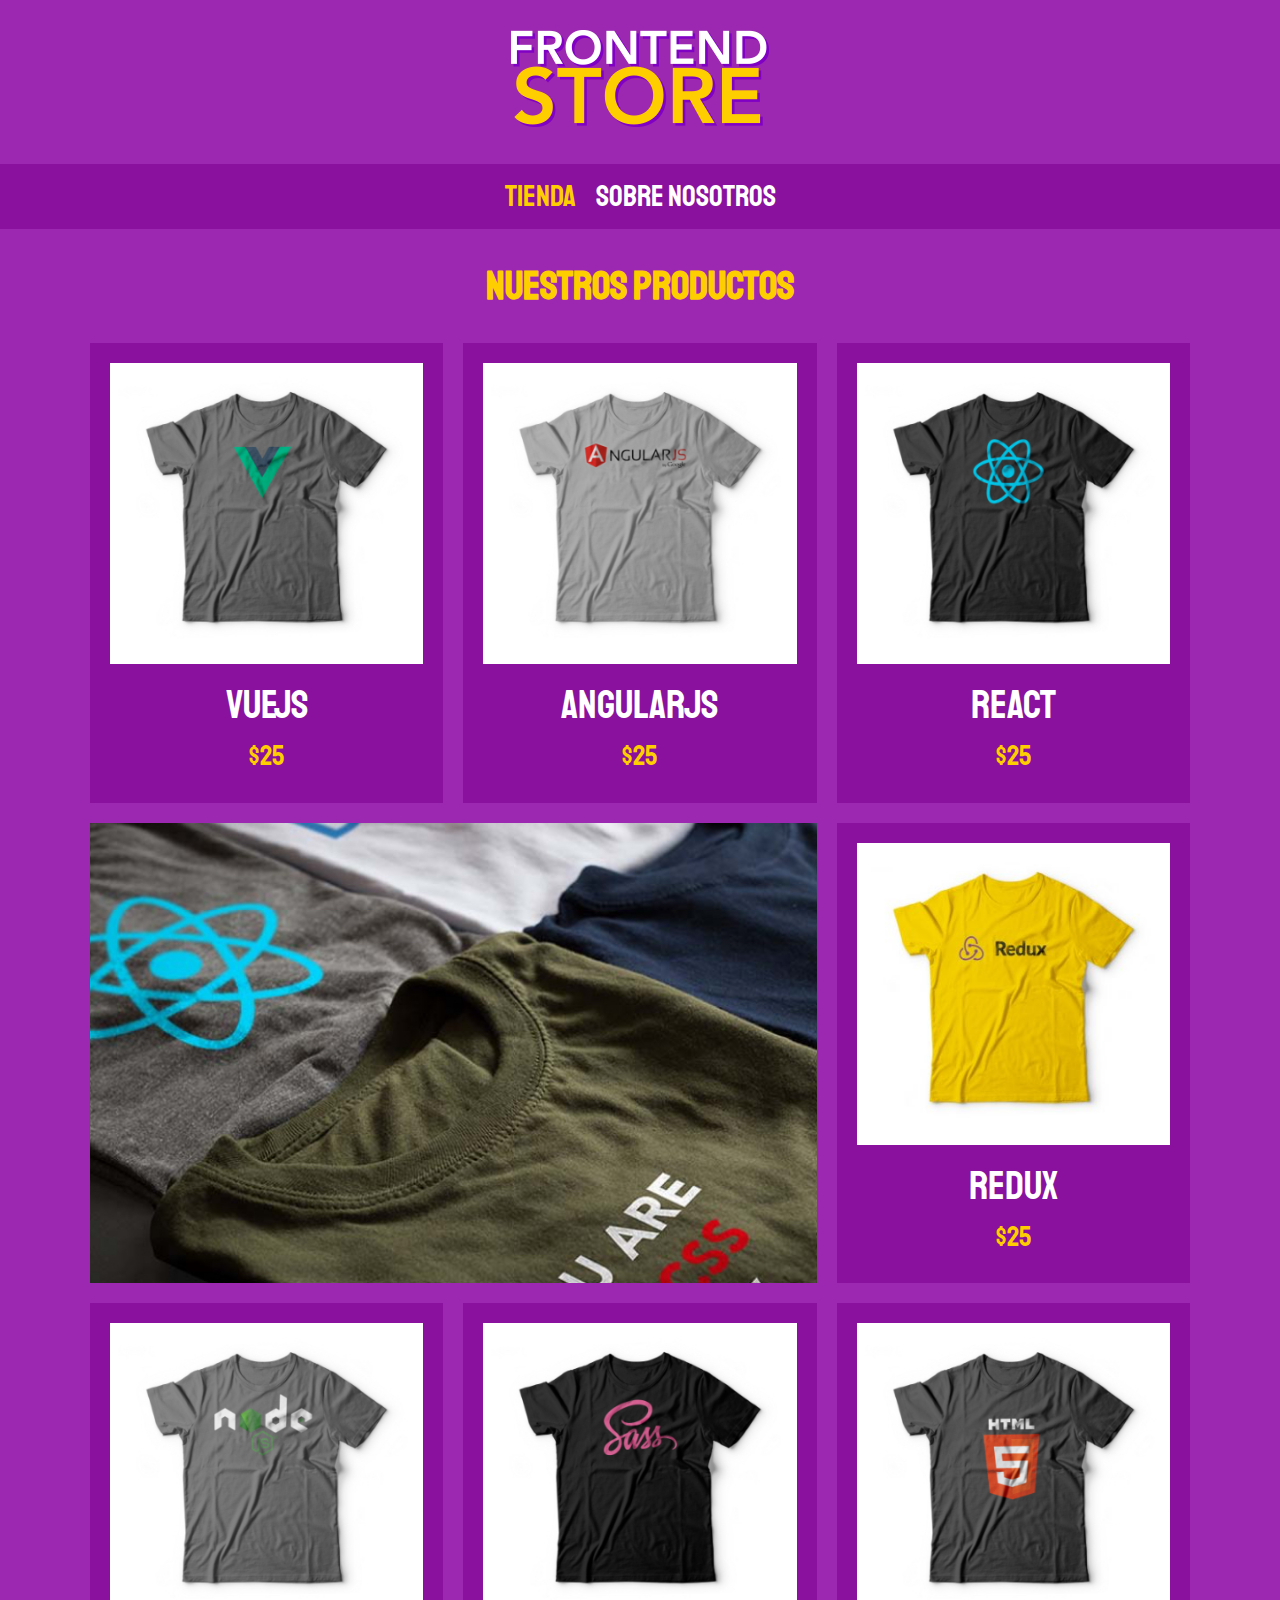
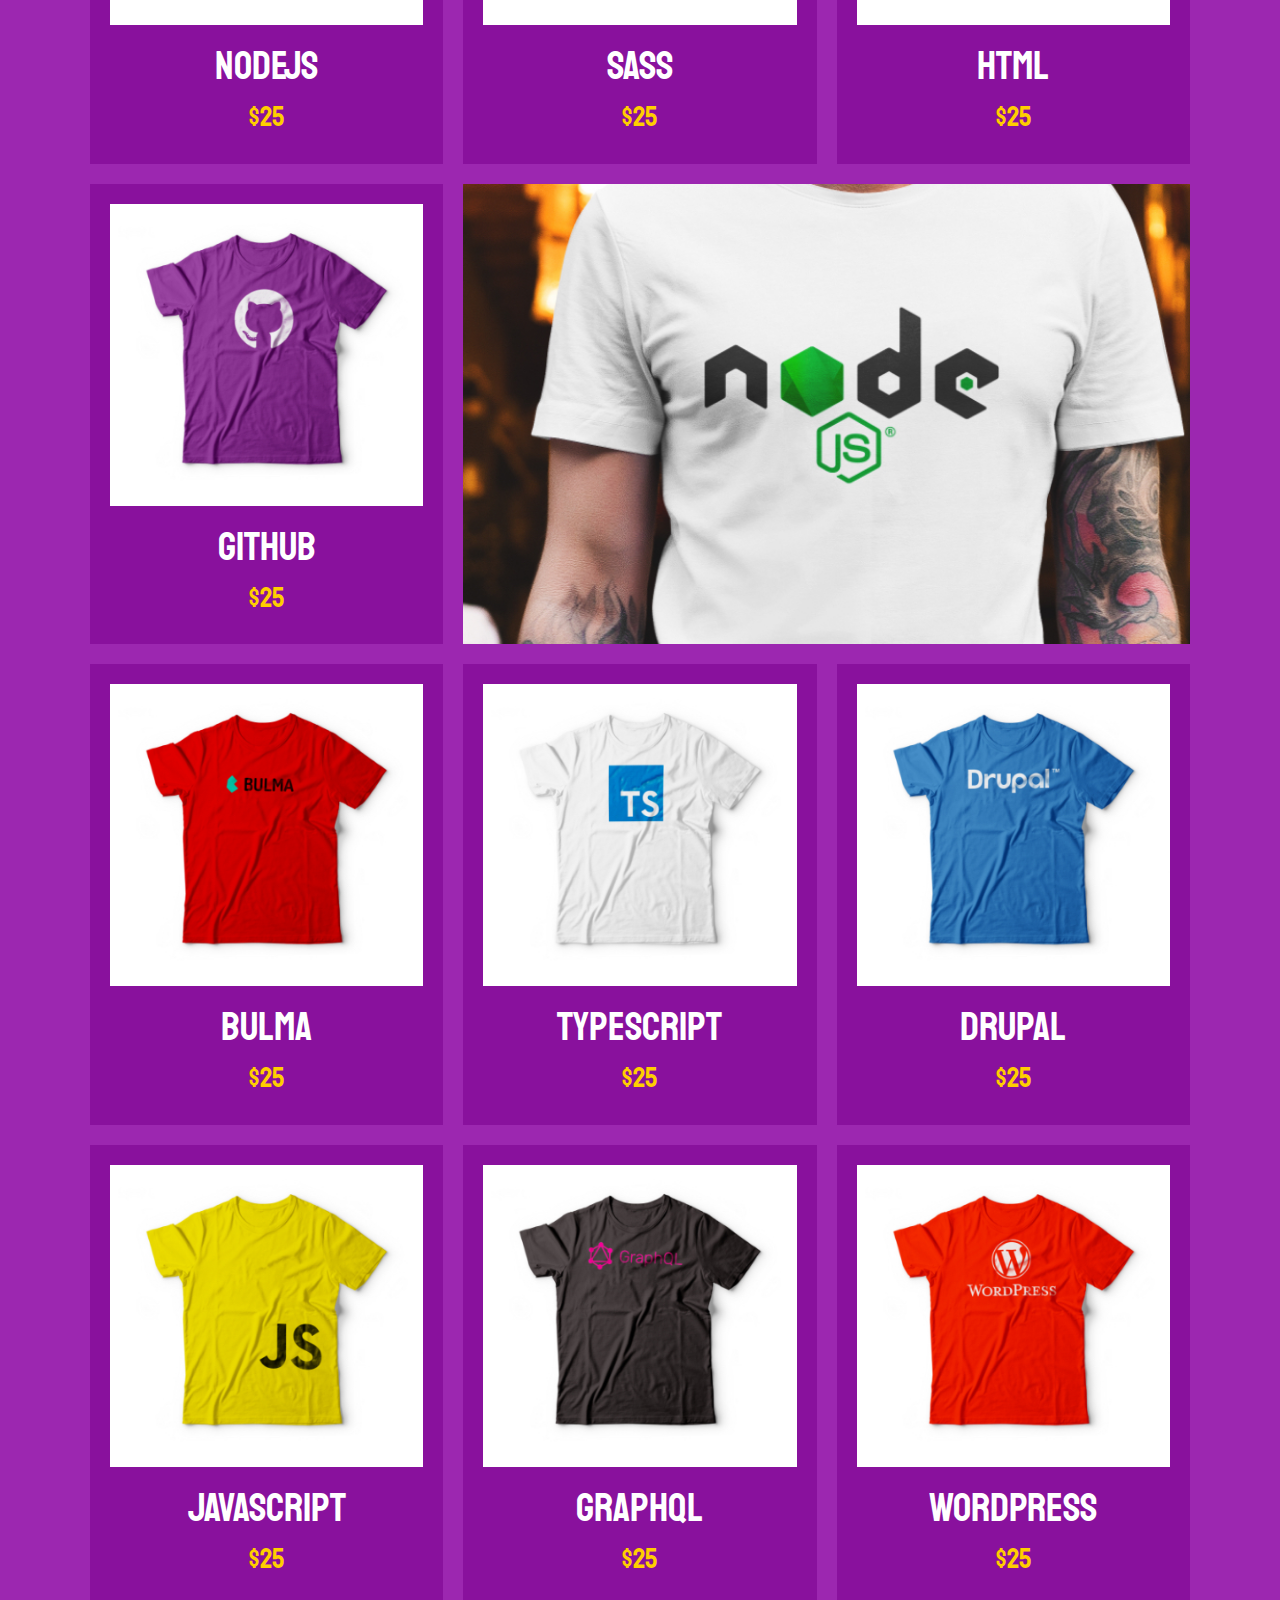
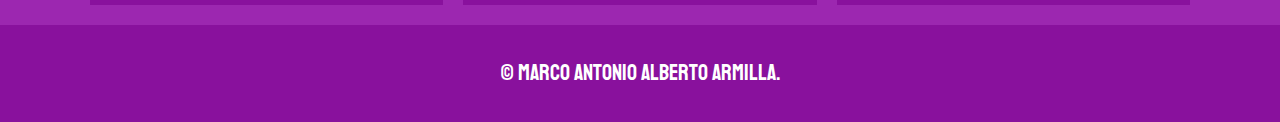
<file: index.html>
<!DOCTYPE html>
<html lang="es">
<head>
    <meta charset="UTF-8">
    <meta name="viewport" content="width=device-width, initial-scale=1.0">
    <meta name="description" content="Tienda en línea de camisas">
    <title>Frontend Store</title>

    <link rel="stylesheet" href="css/normalize.css">
    <link href="https://fonts.googleapis.com/css2?family=Staatliches&display=swap" rel="stylesheet">
    <link rel="stylesheet" href="css/styles.css">
</head>
<body>
    
    <header class="header">
        <a href="index.html">
            <img class="header__logo" src="img/logo.png" alt="Logotipo">
        </a>
    </header>

    <nav class="navegation">
        <a class="navegation__link navegation__link--active" href="index.html">Tienda</a>
        <a class="navegation__link" href="about_us.html">Sobre Nosotros</a>
    </nav>

    <main class="container">
        
        <h1>Nuestros productos</h1>

        <div class="grid">
            
            <div class="product">
                <a href="product.html">
                    <img class="product__image" src="img/1.jpg" alt="Camisa">
                        <div class="product__info">
                            <p class="product__name">VueJs</p>
                            <p class="product__price">$25</p>
                        </div>
                </a>
            </div>

            <div class="product">
                <a href="product.html">
                    <img class="product__image" src="img/2.jpg" alt="Camisa">
                        <div class="product__info">
                            <p class="product__name">AngularJS</p>
                            <p class="product__price">$25</p>
                        </div>
                </a>
            </div>

            <div class="product">
                <a href="product.html">
                    <img class="product__image" src="img/3.jpg" alt="Camisa">
                        <div class="product__info">
                            <p class="product__name">React</p>
                            <p class="product__price">$25</p>
                        </div>
                </a>
            </div>

            <div class="product">
                <a href="product.html">
                    <img class="product__image" src="img/4.jpg" alt="Camisa">
                        <div class="product__info">
                            <p class="product__name">Redux</p>
                            <p class="product__price">$25</p>
                        </div>
                </a>
            </div>

            <div class="product">
                <a href="product.html">
                    <img class="product__image" src="img/5.jpg" alt="Camisa">
                        <div class="product__info">
                            <p class="product__name">NodeJs</p>
                            <p class="product__price">$25</p>
                        </div>
                </a>
            </div>

            <div class="product">
                <a href="product.html">
                    <img class="product__image" src="img/6.jpg" alt="Camisa">
                        <div class="product__info">
                            <p class="product__name">Sass</p>
                            <p class="product__price">$25</p>
                        </div>
                </a>
            </div>

            <div class="product">
                <a href="product.html">
                    <img class="product__image" src="img/7.jpg" alt="Camisa">
                        <div class="product__info">
                            <p class="product__name">HTML</p>
                            <p class="product__price">$25</p>
                        </div>
                </a>
            </div>

            <div class="product">
                <a href="product.html">
                    <img class="product__image" src="img/8.jpg" alt="Camisa">
                        <div class="product__info">
                            <p class="product__name">GitHub</p>
                            <p class="product__price">$25</p>
                        </div>
                </a>
            </div>

            <div class="product">
                <a href="product.html">
                    <img class="product__image" src="img/9.jpg" alt="Camisa">
                        <div class="product__info">
                            <p class="product__name">Bulma</p>
                            <p class="product__price">$25</p>
                        </div>
                </a>
            </div>

            <div class="product">
                <a href="product.html">
                    <img class="product__image" src="img/10.jpg" alt="Camisa">
                        <div class="product__info">
                            <p class="product__name">TypeScript</p>
                            <p class="product__price">$25</p>
                        </div>
                </a>
            </div>

            <div class="product">
                <a href="product.html">
                    <img class="product__image" src="img/11.jpg" alt="Camisa">
                        <div class="product__info">
                            <p class="product__name">Drupal</p>
                            <p class="product__price">$25</p>
                        </div>
                </a>
            </div>

            <div class="product">
                <a href="product.html">
                    <img class="product__image" src="img/12.jpg" alt="Camisa">
                        <div class="product__info">
                            <p class="product__name">JavaScript</p>
                            <p class="product__price">$25</p>
                        </div>
                </a>
            </div>

            <div class="product">
                <a href="product.html">
                    <img class="product__image" src="img/13.jpg" alt="Camisa">
                        <div class="product__info">
                            <p class="product__name">GraphQL</p>
                            <p class="product__price">$25</p>
                        </div>
                </a>
            </div>

            <div class="product">
                <a href="product.html">
                    <img class="product__image" src="img/14.jpg" alt="Camisa">
                        <div class="product__info">
                            <p class="product__name">WordPress</p>
                            <p class="product__price">$25</p>
                        </div>
                </a>
            </div>

            <div class="grafico grafico--camisa">
            </div>
            <div class="grafico grafico--node"></div>
        
        </div>

    </main>

    <footer class="footer">
        <p class="footer__text">© Marco Antonio Alberto Armilla.</p>
    </footer>

</body>
</html>
</file>
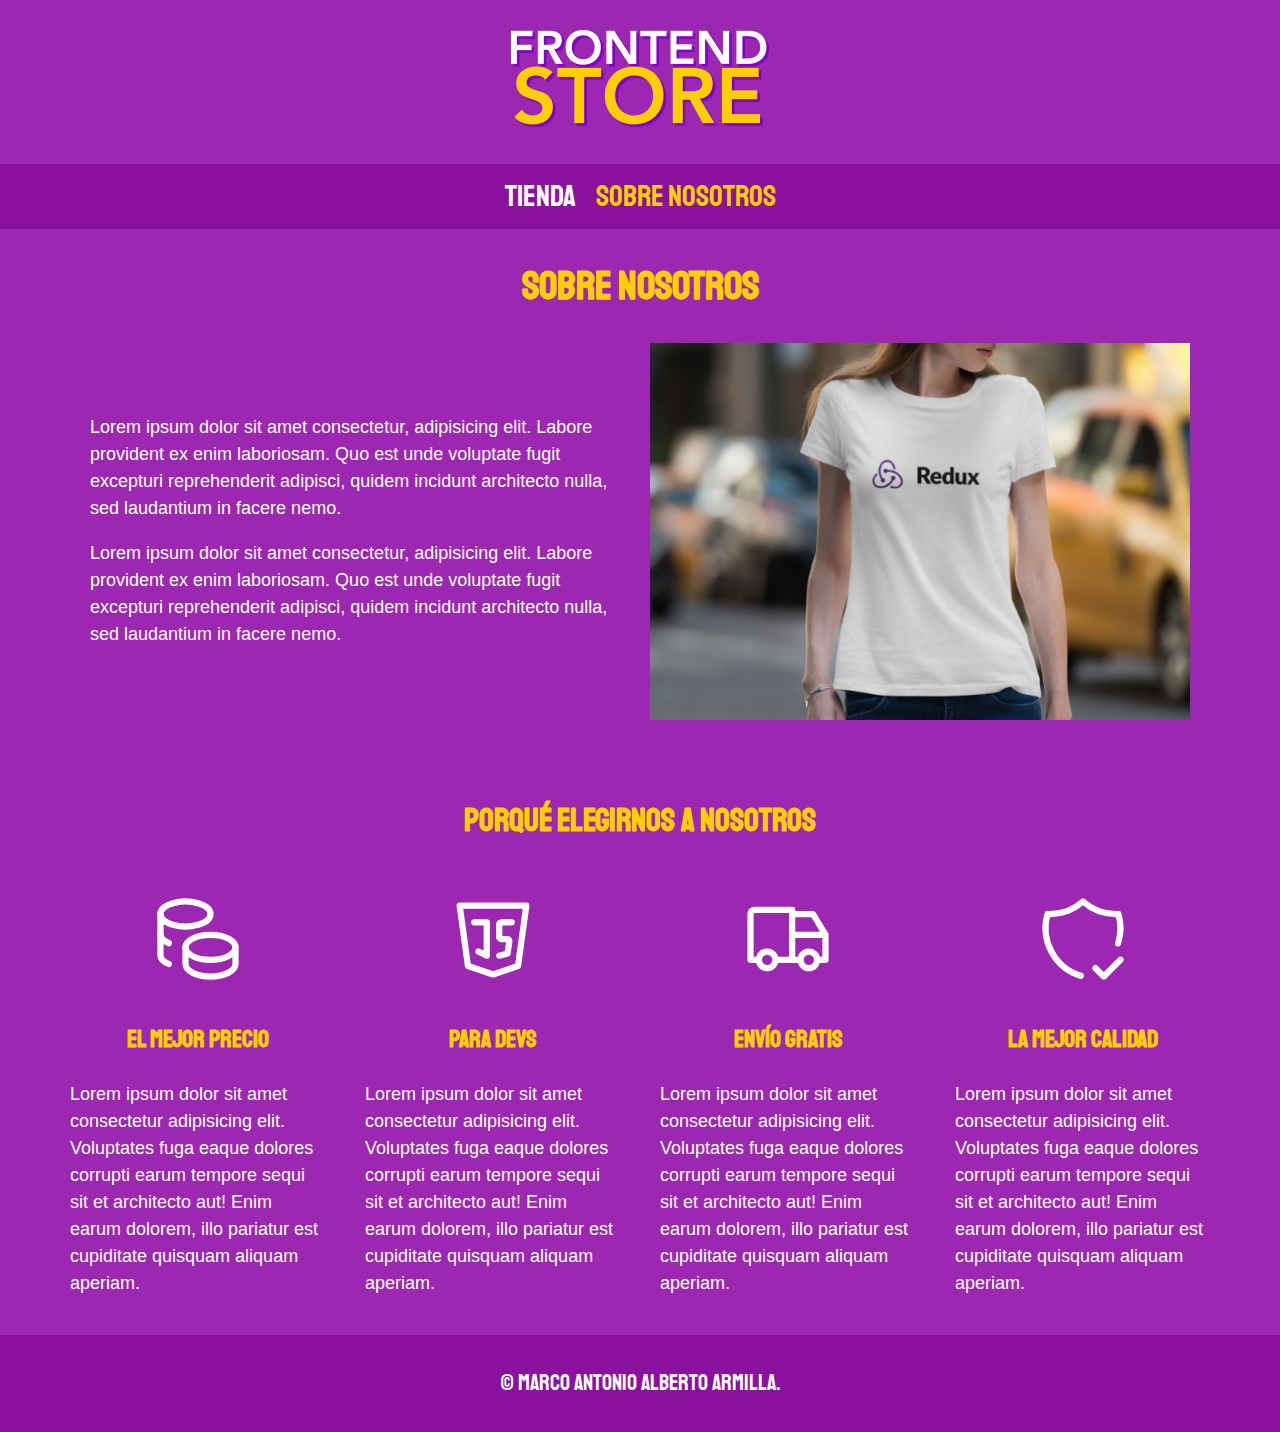
<file: about_us.html>
<!DOCTYPE html>
<html lang="es">
<head>
    <meta charset="UTF-8">
    <meta name="viewport" content="width=device-width, initial-scale=1.0">
    <title>Frontend Store | Sobre Nosotros</title>

    <link rel="stylesheet" href="css/normalize.css">
    <link href="https://fonts.googleapis.com/css2?family=Staatliches&display=swap" rel="stylesheet">
    <link rel="stylesheet" href="css/styles.css">
</head>
<body>
    
    <header class="header">
        <a href="index.html">
            <img class="header__logo" src="img/logo.png" alt="Logotipo">
        </a>
    </header>

    <nav class="navegation">
        <a class="navegation__link" href="index.html">Tienda</a>
        <a class="navegation__link navegation__link--active" href="about_us.html">Sobre Nosotros</a>
    </nav>

    <main class="container">
        <h1>Sobre Nosotros</h1>

        <div class="about_us">
            <div class="about_us__content">
                <p>Lorem ipsum dolor sit amet consectetur, adipisicing elit. Labore provident ex enim laboriosam. Quo est unde voluptate fugit excepturi reprehenderit adipisci, quidem incidunt architecto nulla, sed laudantium in facere nemo.</p>
                <p>Lorem ipsum dolor sit amet consectetur, adipisicing elit. Labore provident ex enim laboriosam. Quo est unde voluptate fugit excepturi reprehenderit adipisci, quidem incidunt architecto nulla, sed laudantium in facere nemo.</p>
            </div>
            <img class="about_us__image" src="img/nosotros.jpg" alt="Sobre Nosotros">
        </div>
    </main>

    <h2>Porqué elegirnos a nosotros</h2>

        <section class="icons">
            <div class="icons__block">
                <p class="icons__image"><svg xmlns="http://www.w3.org/2000/svg" class="icon icon-tabler icon-tabler-coins" width="100" height="100" viewBox="0 0 24 24" stroke-width="1.5" stroke="#ffffff" fill="none" stroke-linecap="round" stroke-linejoin="round">
                    <path stroke="none" d="M0 0h24v24H0z" fill="none"/>
                    <path d="M9 14c0 1.657 2.686 3 6 3s6 -1.343 6 -3s-2.686 -3 -6 -3s-6 1.343 -6 3z" />
                    <path d="M9 14v4c0 1.656 2.686 3 6 3s6 -1.344 6 -3v-4" />
                    <path d="M3 6c0 1.072 1.144 2.062 3 2.598s4.144 .536 6 0c1.856 -.536 3 -1.526 3 -2.598c0 -1.072 -1.144 -2.062 -3 -2.598s-4.144 -.536 -6 0c-1.856 .536 -3 1.526 -3 2.598z" />
                    <path d="M3 6v10c0 .888 .772 1.45 2 2" />
                    <path d="M3 11c0 .888 .772 1.45 2 2" />
                  </svg>
                </p>

                <h3 class="icons__tittle">El mejor precio</h3>

                <p class="icons__text">Lorem ipsum dolor sit amet consectetur adipisicing elit. Voluptates fuga eaque dolores corrupti earum tempore sequi sit et architecto aut! Enim earum dolorem, illo pariatur est cupiditate quisquam aliquam aperiam.</p>

            </div>
            
            <div class="icons__block">
                <p class="icons__image">
                    <svg xmlns="http://www.w3.org/2000/svg" class="icon icon-tabler icon-tabler-brand-javascript" width="100" height="100" viewBox="0 0 24 24" stroke-width="1.5" stroke="#ffffff" fill="none" stroke-linecap="round" stroke-linejoin="round">
                        <path stroke="none" d="M0 0h24v24H0z" fill="none"/>
                        <path d="M20 4l-2 14.5l-6 2l-6 -2l-2 -14.5z" />
                        <path d="M7.5 8h3v8l-2 -1" />
                        <path d="M16.5 8h-2.5a.5 .5 0 0 0 -.5 .5v3a.5 .5 0 0 0 .5 .5h1.423a.5 .5 0 0 1 .495 .57l-.418 2.93l-2 .5" />
                    </svg>
                </p>

                <h3 class="icons__tittle">Para devs</h3>

                <p class="icons__text">Lorem ipsum dolor sit amet consectetur adipisicing elit. Voluptates fuga eaque dolores corrupti earum tempore sequi sit et architecto aut! Enim earum dolorem, illo pariatur est cupiditate quisquam aliquam aperiam.</p>

            </div>
            
            <div class="icons__block">
                <p class="icons__image">
                    <svg xmlns="http://www.w3.org/2000/svg" class="icon icon-tabler icon-tabler-truck" width="100" height="100" viewBox="0 0 24 24" stroke-width="1.5" stroke="#ffffff" fill="none" stroke-linecap="round" stroke-linejoin="round">
                        <path stroke="none" d="M0 0h24v24H0z" fill="none"/>
                        <path d="M7 17m-2 0a2 2 0 1 0 4 0a2 2 0 1 0 -4 0" />
                        <path d="M17 17m-2 0a2 2 0 1 0 4 0a2 2 0 1 0 -4 0" />
                        <path d="M5 17h-2v-11a1 1 0 0 1 1 -1h9v12m-4 0h6m4 0h2v-6h-8m0 -5h5l3 5" />
                    </svg>
                </p>

                <h3 class="icons__tittle">Envío gratis</h3>

                <p class="icons__text">Lorem ipsum dolor sit amet consectetur adipisicing elit. Voluptates fuga eaque dolores corrupti earum tempore sequi sit et architecto aut! Enim earum dolorem, illo pariatur est cupiditate quisquam aliquam aperiam.</p>

            </div>
            
            <div class="icons__block">
                <p class="icons__image">
                    <svg xmlns="http://www.w3.org/2000/svg" class="icon icon-tabler icon-tabler-shield-check" width="100" height="100" viewBox="0 0 24 24" stroke-width="1.5" stroke="#ffffff" fill="none" stroke-linecap="round" stroke-linejoin="round">
                        <path stroke="none" d="M0 0h24v24H0z" fill="none"/>
                        <path d="M11.46 20.846a12 12 0 0 1 -7.96 -14.846a12 12 0 0 0 8.5 -3a12 12 0 0 0 8.5 3a12 12 0 0 1 -.09 7.06" />
                        <path d="M15 19l2 2l4 -4" />
                    </svg>
                </p>

                <h3 class="icons__tittle">La mejor calidad</h3>

                <p class="icons__text">Lorem ipsum dolor sit amet consectetur adipisicing elit. Voluptates fuga eaque dolores corrupti earum tempore sequi sit et architecto aut! Enim earum dolorem, illo pariatur est cupiditate quisquam aliquam aperiam.</p>

            </div>

        </section>
    

    <footer class="footer">
        <p class="footer__text">© Marco Antonio Alberto Armilla.</p>
    </footer>

</body>
</html>
</file>
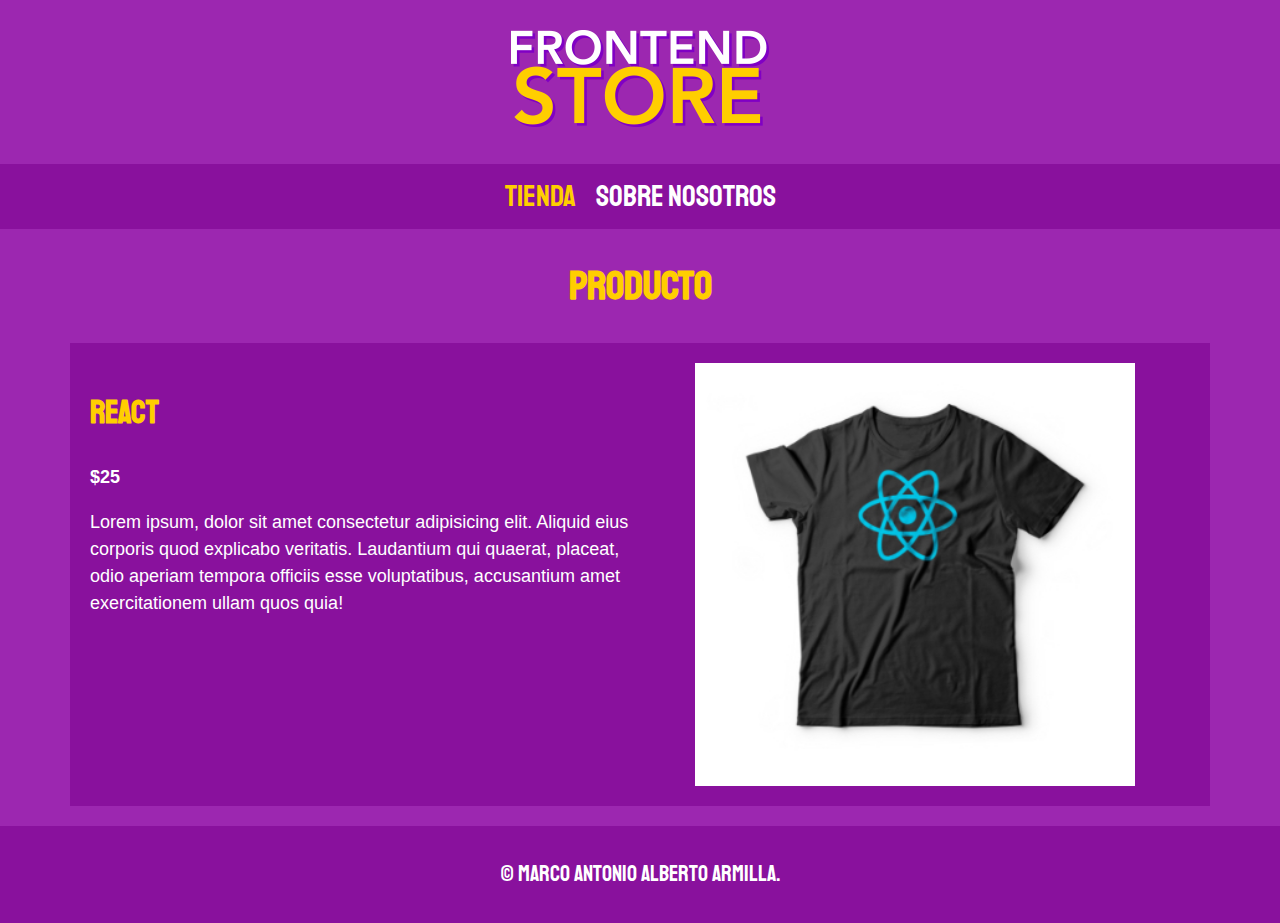
<file: product.html>
<!DOCTYPE html>
<html lang="es">
<head>
    <meta charset="UTF-8">
    <meta name="viewport" content="width=device-width, initial-scale=1.0">
    <title>Frontend Store | Sobre Nosotros</title>

    <link rel="stylesheet" href="css/normalize.css">
    <link href="https://fonts.googleapis.com/css2?family=Staatliches&display=swap" rel="stylesheet">
    <link rel="stylesheet" href="css/styles.css">
</head>
<body>
    
    <header class="header">
        <a href="index.html">
            <img class="header__logo" src="img/logo.png" alt="Logotipo">
        </a>
    </header>

    <nav class="navegation">
        <a class="navegation__link navegation__link--active" href="index.html">Tienda</a>
        <a class="navegation__link navegation__link" href="about_us.html">Sobre Nosotros</a>
    </nav>

    <main class="container">
        <h1>Producto</h1>

        <section class="content--product">
            <div class="product--selected">
                <div class="product__container">
                    <img class="product__image--selected" src="img/3.jpg" alt="Camisa">
                        <div class="product__info--selected">
                            <h2 class="product__name--selected">React</h2>
                            <p class="product__price--selected">$25</p>
                            <p class="product__description--selected">Lorem ipsum, dolor sit amet consectetur adipisicing elit. Aliquid eius corporis quod explicabo veritatis. Laudantium qui quaerat, placeat, odio aperiam tempora officiis esse voluptatibus, accusantium amet exercitationem ullam quos quia!</p>
                        </div>
                </a>
            </div>
        </section>

    </main>

    <footer class="footer">
        <p class="footer__text">© Marco Antonio Alberto Armilla.</p>
    </footer>

</body>
</html>
</file>
<file: css/styles.css>
:root{
    --primary: #9C27B0;
    --dark-primary: #89119D;
    --secondary: #FFCE00;
    --dark-secondary: rgb(223,287,2);
    --white: #FFF;
    --black: #000;

    --primaryFont: 'Staatliches', cursive;
}

html{
    box-sizing: border-box;
    font-size: 62.5%;
}

*,*:before, *:after{
    box-sizing: inherit;
}

/*Globals*/

body{
    background-color: var(--primary);
    font-size: 1.6rem;
    line-height: 1.5;
}

p{
    font-size: 1.8rem;
    font-family: Arial, Helvetica, sans-serif;
    color: var(--white);
}

a{
    text-decoration: none;
}

img{
    max-width: 100%;
}

.container{
    max-width: 120rem;
    margin: 0 auto;
}

h1,h2,h3{
    text-align: center;
    color: var(--secondary);
    font-family: var(--primaryFont);
}

h1{
    font-size: 4rem;
}

h2{
    font-size: 3.2rem;
}

h3{
    font-size: 2.4rem;
}

/*Header*/

.header{
    display: flex;
    justify-content: center;
}

.header__logo{
    margin: 3rem 0;
}

/*Navegation*/

.navegation{
    background-color: var(--dark-primary);
    padding: 1rem 0;
    display: flex;
    justify-content: center;
    /*gap: 2rem;*/
}

.navegation__link{
    font-family: var(--primaryFont);
    color: var(--white);
    font-size: 3rem;
    margin-right: 2rem;
}

.navegation__link:last-of-type{
    margin-right: 0;
}

.navegation__link:hover, .navegation__link--active{
    color: var(--secondary);
}

.footer{
    background-color: var(--dark-primary);
    padding: 1rem 0;
    margin-top: 2rem;
}

.footer__text{
    font-family: var(--primaryFont);
    text-align: center;
    font-size: 2.2rem;
}

/*Grid*/

.grid{
    display: grid;
    grid-template-columns: repeat(3, 1fr);
    gap: 2rem;
    margin: 0 5rem;
}

/*Products*/

.product{
    background-color: var(--dark-primary);
    padding: 2rem;
}

.product__image{
    width: 100%;
}

.product__name{
    font-size: 4rem;
}

.product__price{
    font-size: 2.8rem;
    color: var(--secondary);
}

.product__name, .product__price{
    font-family: var(--primaryFont);
    margin: 1rem 0;
    text-align: center;
    line-height: 1.2;
}

/*Product selected (in their own page)*/

.product__container{
    margin: 0 3rem;
    display: grid;
    grid-template-columns: repeat(2, 1fr);
    background-color: var(--dark-primary);
    padding: 2rem;
}

.product__image--selected{
    grid-column: 2/3;
    grid-row: 1/3;
    width: 80%;
    margin: auto;
}

.product__name--selected{
    grid-column: 1/2;
    grid-row: 1/2;
    text-align: left;
}

.product__price--selected{
    font-weight: bold;
}

.product__description--selected{
    grid-column: 1/2;
    grid-row: 2/3;
}






/*Home unclickeable images*/

.grafico{
    min-height: 30rem;
}

.grafico--camisa{
    grid-column: 1/3;
    grid-row: 2/3;
    background-image: url(../img/grafico1.jpg);
    background-size: cover;
    background-repeat: no-repeat;
}

.grafico--node{
    grid-column: 2/4;
    grid-row: 4/5;
    background-image: url(../img/grafico2.jpg);
    background-repeat: no-repeat;
    background-size: cover;
}




/*Nosotros*/

.about_us{
    display: grid;
    grid-template-columns: repeat(2, 1fr);
    column-gap: 2rem;
    margin: 0 5rem;
    align-items: center;
    padding-bottom: 5rem;
}

.about_us__image{
    width: 100%;
}

/*Icons section*/

.icons{
    display: grid;
    grid-template-columns: repeat(4, 1fr);
    margin: 0 5rem;
}

.icons__block{
    margin: 0 2rem;
}

.icons__image{
    text-align: center;
}



/*Mobile adaptation*/

@media(max-width: 720px){
    .navegation{
        flex-direction: column;
    }

    .navegation__link{
        margin-left: 5rem;
    }
    
    .about_us{
        display: flex;
        flex-direction: column;
        justify-content: center;
        flex-wrap: wrap;
    }

    .about_us__image{
        order: 1;
    }

    .about_us__content{
        order: 2;
    }

    .grid{
        display: grid;
        grid-template-columns: repeat(2 ,1fr);
        align-items: center;
        margin: 0 2rem;
    }

    .grafico--camisa{
        grid-row: 3/4;
        grid-column: 1/3;
    }

    .grafico--node{
        grid-row: 6/7;
        grid-column: 1/3;
    }

    .icons{
        grid-template-columns: repeat(2, 1fr);
    }
}
</file>
